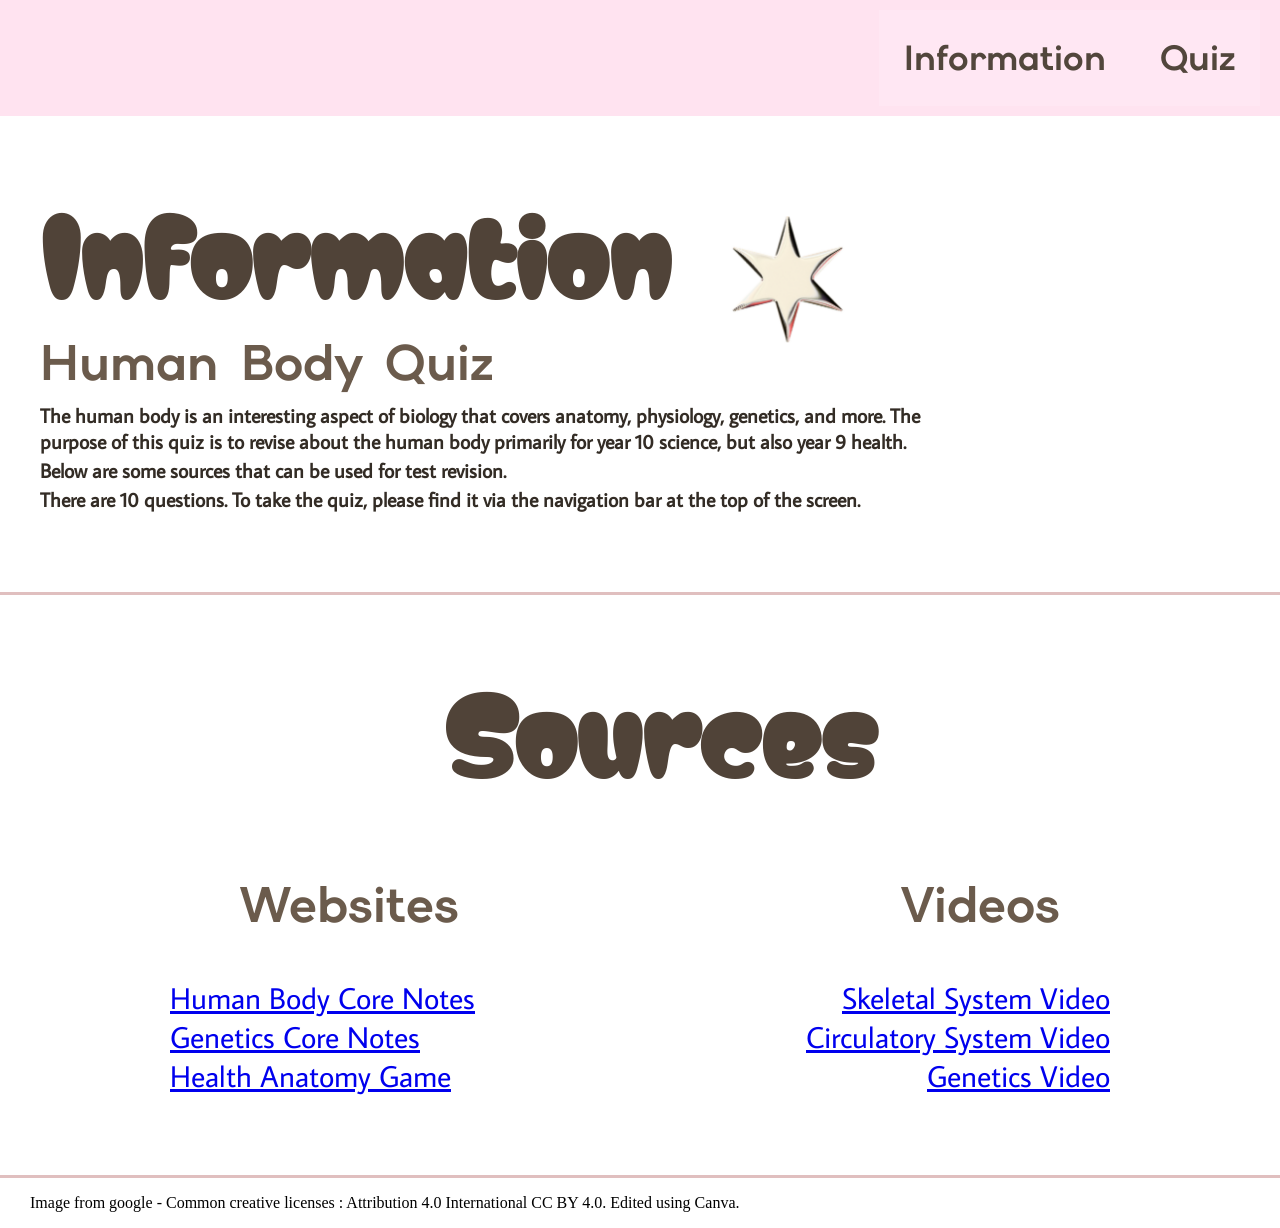
<file: index.html>
<!DOCTYPE html>

<html lang="en">

    <head>
        <link href = "stylejs.css" rel = "stylesheet" type = "text/css">
        <meta name="viewport" content="width=device-width, initial-scale=1.0">
        <meta charset="UTF-8">
        <title>Human Body Quiz</title>
    </head>

    <body>

        <nav class="navbar">
            <ul>
                <li><a href="index.html">Information</a></li>
                <li><a href="quiz.html">Quiz</a></li>
            </ul>
        </nav>

        <div class="prettystar">
            <h1>Information</h1>
            <img src="yellowstar.png" style=" height: 10%; width: 10%; margin-right: 430px; margin-top: 100px;">
        </div>

        <h2>Human Body Quiz</h2>

        <h3>The human body is an interesting aspect of biology that covers anatomy, physiology, genetics, and more. The purpose of this quiz is to revise about the human body primarily for year 10 science, but also year 9 health.</h3>
        <br><h3>Below are some sources that can be used for test revision.</h3>
        <br><h3>There are 10 questions. To take the quiz, please find it via the navigation bar at the top of the screen.</h3>

        <hr style="border: none; border-top: 3px solid rgb(224, 191, 191); margin-top: 80px;">

        <h1 class="sources">Sources</h1>

        <div class="header-row">
            <h2>Websites</h2>
            <h2>Videos</h2>
        </div>

        <div class="sources1">
            <a href="https://docs.google.com/document/d/1l-0BXh1GuVjyyPpn2mWE2pBJbcQ-xFcNUIJ-Ic0x9NI/edit?tab=t.0">Human Body Core Notes</a>
            <a href="youtube.com/watch?si=Cc09PLKe0Rrd-xFg&v=m26gr04HIVE&feature=youtu.be">Skeletal System Video</a>
        </div>

        <div class="sources2">
            <a href="https://docs.google.com/document/d/1NH2vMQP71dvPIGdZXpdgIphfsHQFdAec0Bi_19yqOm0/edit?tab=t.0">Genetics Core Notes</a>
            <a href="https://www.youtube.com/watch?v=_vZ0lefPg_0">Circulatory System Video</a>
        </div>

        <div class="sources3">
            <a href="https://www.anatomyarcade.com/">Health Anatomy Game</a>
            <a href="youtube.com/watch?si=08AcyXnYZcn8NS2L&v=Mehz7tCxjSE&feature=youtu.be">Genetics Video</a>
        </div>

        <hr style="border: none; border-top: 3px solid rgb(224, 191, 191); margin-top: 80px;">
    </body>

    <footer>
        <p>Image from google - Common creative licenses : Attribution 4.0 International CC BY 4.0. Edited using Canva.</p>
    </footer>
</file>
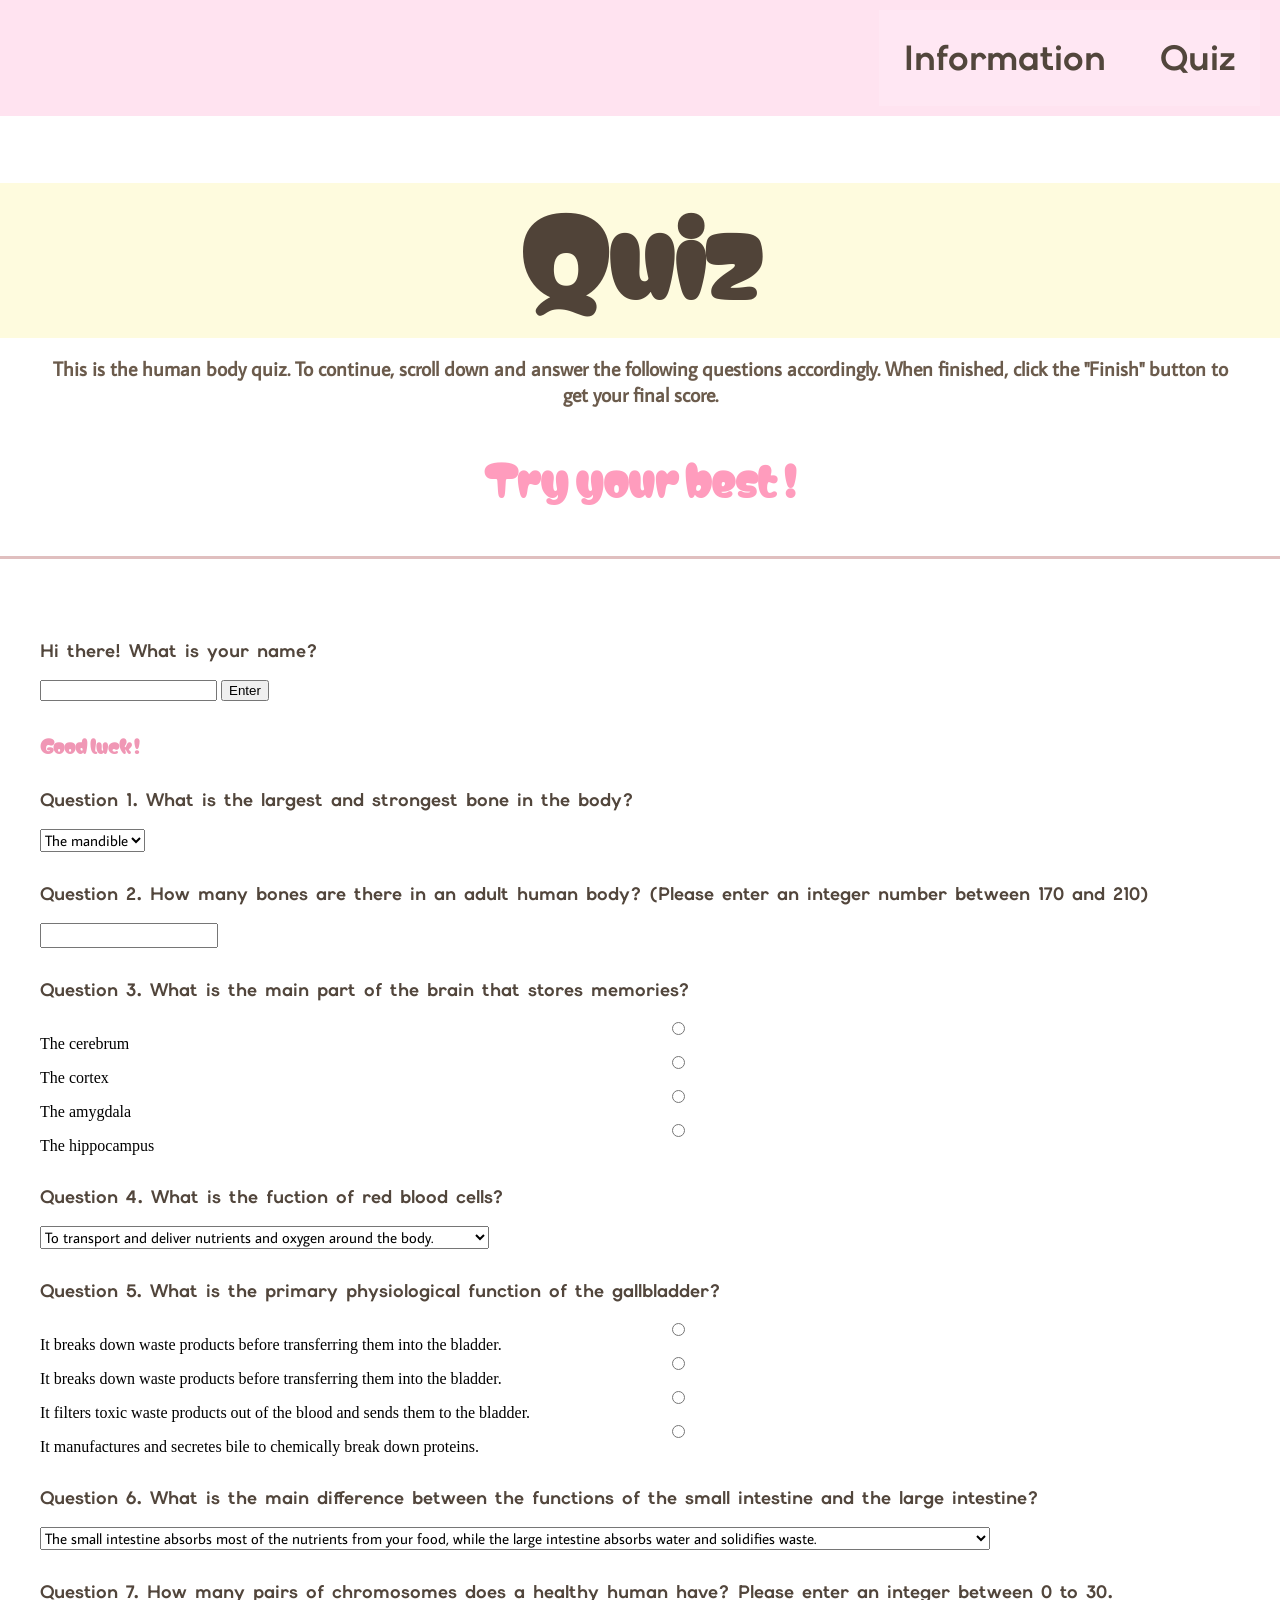
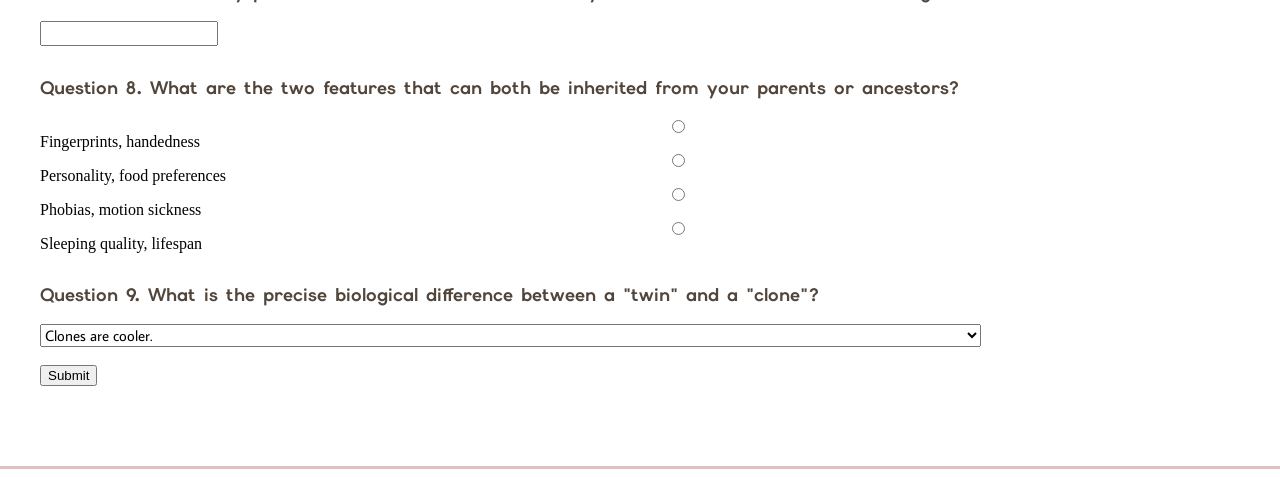
<file: quiz.html>
<!DOCTYPE html>

<html lang="en">

    <head>
        <link href = "quiz_style.css" rel = "stylesheet" type = "text/css">
        <script src="script.js" defer></script>
        <meta name="viewport" content="width=device-width, initial-scale=1.0">
        <meta charset="UTF-8">
        <title>Human Body Quiz</title>
    </head>

    <body>

        <nav class="navbar">
            <ul>
                <li><a href="index.html">Information</a></li>
                <li><a href="quiz.html">Quiz</a></li>
            </ul>
        </nav>

        <h1 class="quiz">Quiz</h1>
        <h2>This is the human body quiz. To continue, scroll down and answer the following questions accordingly. When finished, click the "Finish" button to get your final score.</h2>
        <h3>Try your best !</h3>

        <hr style="border: none; border-top: 3px solid rgb(224, 191, 191); margin-top: 150px; margin-bottom: 80px;">

        <p>Hi there! What is your name?</p>
        <input id="namee">
        <button id="buttonforname">Enter</button>
        <p id="ohhhi">Good luck <span id="egname"></span>! </p>
       
        <p>Question 1. What is the largest and strongest bone in the body?</p>
        <select class="q" id="q1">
            <option value="0" name="q1">The mandible</option>
            <option value="0" name="q1">The humerus</option>
            <option value="1" name="q1">The femur</option>
            <option value="0" name="q1">The tibia</option>
        </select>

        <p>Question 2. How many bones are there in an adult human body? (Please enter an integer number between 170 and 210)</p>
        <input class="q" id="q2">

        <p>Question 3. What is the main part of the brain that stores memories?</p>
        <div class="radio-group">
        <input class="q" id="q3" type="radio" value="0" name="q3">
        <label for="cerebrum">The cerebrum</label>
        <input class="q" type="radio" value="0" name="q3">
        <label for="cortex">The cortex</label>
        <input class="q" type="radio" value="0" name="q3">
        <label for="amygdala">The amygdala</label>
        <input class="q" type="radio" value="1" name="q3">
        <label for="hippocampus">The hippocampus</label>
        </div>

        <p>Question 4. What is the fuction of red blood cells?</p>
        <select class="q" id="q4">
            <option value="transportanddeliver">To transport and deliver nutrients and oxygen around the body.</option>
            <option value="transportingliquidwaste">Transporting liquid waste and hormones throughout the body.</option>
            <option value="fightinfections">To fight infections like pathogens to defend the body.</option>
            <option value="regulatingbodytemp">Regulating body temperature by circulating around the body everyday.</option>
        </select>

        <p>Question 5. What is the primary physiological function of the gallbladder?</p>
        <div class="radio-group">
        <input class="q" id="q5" type="radio" value="0" name="q5">
        <label for="q5o1">It breaks down waste products before transferring them into the bladder.</label>
        <input class="q" type="radio" value="0" name="q5">
        <label for="q5o2">It breaks down waste products before transferring them into the bladder.</label>
        <input class="q" type="radio" value="0" name="q5">
        <label for="q5o3">It filters toxic waste products out of the blood and sends them to the bladder.</label>
        <input class="q" type="radio" value="1" name="q5">
        <label for="q5o4">It manufactures and secretes bile to chemically break down proteins.</label>
        </div>

        <p>Question 6. What is the main difference between the functions of the small intestine and the large intestine?</p>
        <select class="q" id="q6">
            <option value="q6o1">The small intestine absorbs most of the nutrients from your food, while the large intestine absorbs water and solidifies waste.</option>
            <option value="q6o2">The small intestine filters toxic cellular waste from the blood, while the large intestine stores solid food waste.</option>
            <option value="q6o3">There are no differences as they both carry out the same function of absorption and excretion.</option>
            <option value="q6o4">The small intestine uses a high concentration of hydrochloric acid to dissolve proteins, while the large intestine uses other fluids to neutralize that acid.</option>
        </select>
       
        <p>Question 7. How many pairs of chromosomes does a healthy human have? Please enter an integer between 0 to 30.</p>
        <input class="q" id="q7">

        <p>Question 8. What are the two features that can both be inherited from your parents or ancestors?</p>
        <div class="radio-group">
        <input class="q" id="q8" type="radio" value="0" name="q8">
        <label for="q8o1">Fingerprints, handedness</label>
        <input class="q" type="radio" value="0" name="q8">
        <label for="q8o2">Personality, food preferences</label>
        <input class="q" type="radio" value="0" name="q8">
        <label for="q8o3">Phobias, motion sickness</label>
        <input class="q" type="radio" value="1" name="q8">
        <label for="q8o4">Sleeping quality, lifespan</label>
        </div>

        <p>Question 9. What is the precise biological difference between a "twin" and a "clone"?</p>
        <select class="q" id="q9">
            <option value="q9o1">Clones are cooler.</option>
            <option value="q9o2">Twins do not have the exact chromosomes inherited but clones do.</option>
            <option value="q9o3">Twins have their own personalities, but a clone will automatically have the exact same memories, fears, and skills as the person they were copied from.</option>
            <option value="q9o4">There are no differences.</option>
        </select>
        <br><br>
        <button id="finalbutton"type="button" onclick="checkScore()">Submit</button>

        <hr style="border: none; border-top: 3px solid rgb(224, 191, 191); margin-top: 80px;">

    </body>
</html>
</file>
<file: stylejs.css>
@import url(https://fonts.googleapis.com/css?family=Matemasie);
@import url(https://fonts.googleapis.com/css?family=Elms+Sans);
@import url(https://fonts.googleapis.com/css?family=Average+Sans);

body{
    margin:0;
    padding:0;
    overflow-x: hidden;
}

.navbar ul{
    list-style-type: none;
    padding:0px;
    background-color: rgb(255, 231, 243);
    overflow: hidden;
    margin:0px;
    text-align: right;
}

.navbar{
    background-color: rgb(255, 227, 240);
    padding: 10px 20px;
    overflow: hidden;
}

.navbar img{
    display: inline-block;
    vertical-align: middle;
    height: 80px;
    margin-top: 5px;
}

.navbar ul{
    margin: 0;
    padding: 0;
    list-style: none;
    float: right;
}

.navbar li{
    display: inline-block;
}

.navbar a{
    text-decoration: none;
    font-size: 35px;
    font-family: 'Elms Sans';
    font-weight: bold;
    color: rgb(82, 70, 60);
    display: inline-block;
    padding: 25px;    
    vertical-align: middle;
}

.navbar a:hover{
    background-color: rgb(255, 199, 218);
    border-radius: 8px;
}

h1{
    font-family: 'Matemasie';
    color: rgb(80, 67, 56);
    line-height:-20px ;
    text-align: left;
    line-height:130px;
    padding-left: 40px;
    margin-top: none;
    margin-bottom:none;
    font-size: 100px;
}

h2{
    font-family: 'Elms Sans';
    color: rgb(107, 91, 76);
    font-size:50px;
    padding-left: 40px;
    margin-top: -50px;
}

h3{
    font-family:'Average Sans' ;
    font-size:20px ;
    color: rgb(51, 44, 37);
    padding-left: 40px;
    width: 70%;
    margin-top: -35px;
}

.sources{
    text-align: center;
}

.header-row{
  display: flex;
  justify-content: space-between;
  margin-top: 130px;
  padding-left: 200px;
  padding-right: 220px;
}

.sources1{
    display: flex;
    font-family: "Average Sans";
    font-size: 30px;
    justify-content: space-between;
    margin-top: 0px;
    padding-left: 170px;
    padding-right: 170px;
}

.sources2{
    display: flex;
    font-family: "Average Sans";
    font-size: 30px;
    justify-content: space-between;
    margin-top: 0px;
    padding-left: 170px;
    padding-right: 170px;
}

.sources3{
    display: flex;
    font-family: "Average Sans";
    font-size: 30px;
    justify-content: space-between;
    margin-top: 0px;
    padding-left: 170px;
    padding-right: 170px;
}

footer{
    padding-left: 30px;
}

.prettystar{
    display: flex;
    justify-content: space-between;
}
</file>
<file: quiz_style.css>
@import url(https://fonts.googleapis.com/css?family=Matemasie);
@import url(https://fonts.googleapis.com/css?family=Elms+Sans);
@import url(https://fonts.googleapis.com/css?family=Average+Sans);

body{
    margin:0;
    padding:0;
    overflow-x: hidden;
}

.navbar ul{
    list-style-type: none;
    padding:0px;
    background-color: rgb(255, 231, 243);
    overflow: hidden;
    margin:0px;
    text-align: right;
}

.navbar{
    background-color: rgb(255, 227, 240);
    padding: 10px 20px;
    overflow: hidden;
}

.navbar img{
    display: inline-block;
    vertical-align: middle;
    height: 80px;
    margin-top: 5px;
}

.navbar ul{
    margin: 0;
    padding: 0;
    list-style: none;
    float: right;
}

.navbar li{
    display: inline-block;
}

.navbar a{
    text-decoration: none;
    font-size: 35px;
    font-family: 'Elms Sans';
    font-weight: bold;
    color: rgb(82, 70, 60);
    display: inline-block;
    padding: 25px;    
    vertical-align: middle;
}

.navbar a:hover{
    background-color: rgb(255, 199, 218);
    border-radius: 8px;
}

h1{
    font-family: 'Matemasie';
    color: rgb(80, 67, 56);
    line-height:-20px ;
    text-align: left;
    line-height:130px;
    text-align: center;
    margin-top: none;
    padding-bottom:25px;
    font-size: 100px;
    background-color: rgb(254, 251, 222);
}

h2{
    font-family: 'Average Sans';
    color: rgb(107, 91, 76);
    text-align: center;
    font-size:20px;
    margin-top:-50px;
    margin-left: 40px;
    margin-right: 40px;
}

h3{
    font-family: 'Matemasie';
    font-weight: bold;
    color: #ff9cbd;
    text-align: center;
    font-size:40px;
    margin-bottom:-100px;
    margin-left: 40px;
    margin-right: 40px;
}

p{
    padding-left: 40px;
    font-family: 'Elms Sans';
    font-weight: bold;
    color:rgb(82, 70, 60);
    margin-top: 30px;
    font-size: 18px;
}

.q{
    margin-left: 40px;
    line-height: -30px;
    font-family: 'Average Sans';
    font-size: 15px;
}

.radio-group{
    margin-left: 40px;
    display:flex;
    flex-direction: column;
}

#namee{
    margin-left:40px;
}

#ohhhi{
    font-family: 'Matemasie';
    color:rgb(240, 151, 181);
}

#egname{
    font-family: 'Matemasie';
    color:rgb(80, 67, 56)
}

#finalbutton{
    margin-left: 40px;
}
</file>
